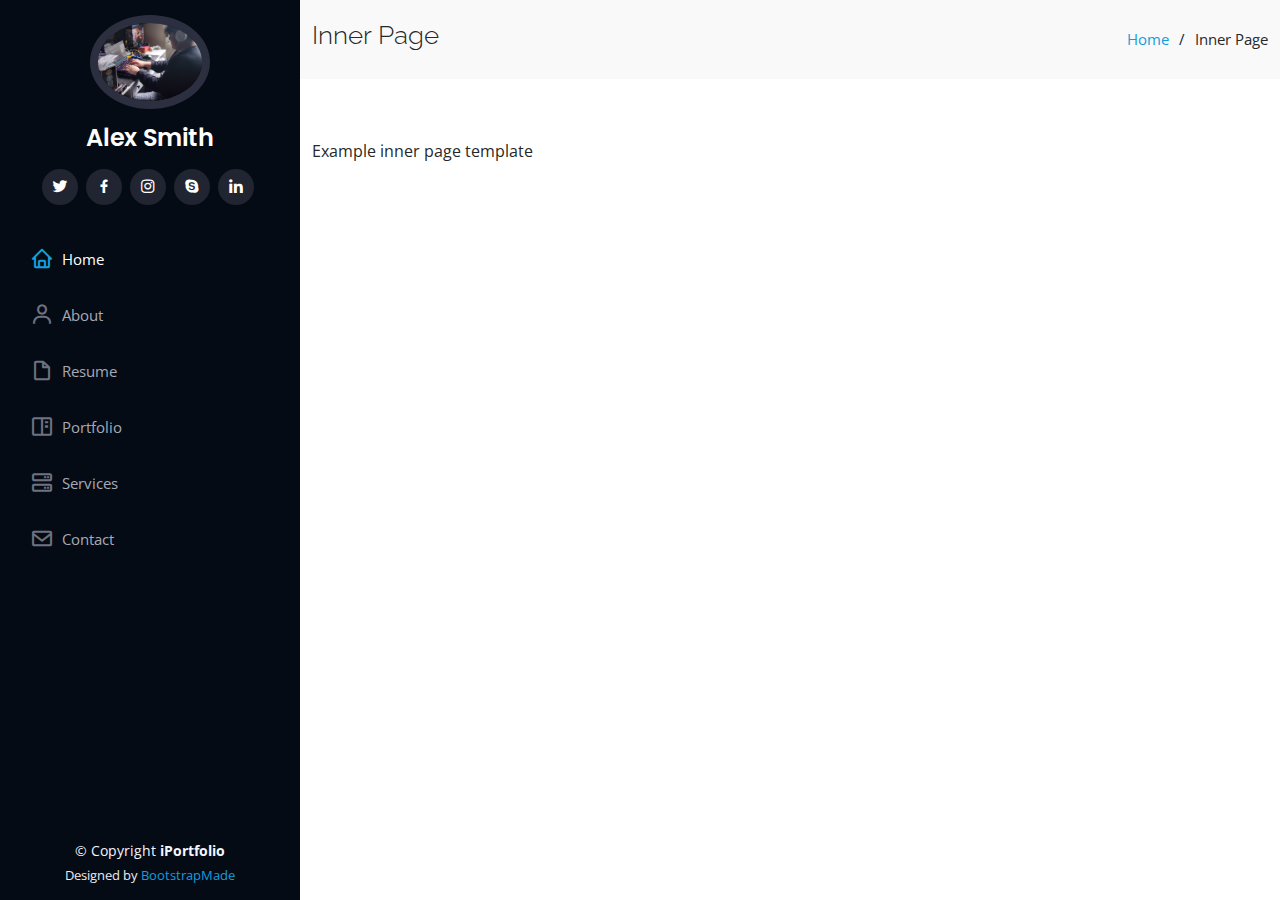
<file: iPortfolio/inner-page.html>
<!DOCTYPE html>
<html lang="en">

<head>
  <meta charset="utf-8">
  <meta content="width=device-width, initial-scale=1.0" name="viewport">

  <title>Inner Page - iPortfolio Bootstrap Template</title>
  <meta content="" name="description">
  <meta content="" name="keywords">

  <!-- Favicons -->
  <link href="assets/img/favicon.png" rel="icon">
  <link href="assets/img/apple-touch-icon.png" rel="apple-touch-icon">

  <!-- Google Fonts -->
  <link href="https://fonts.googleapis.com/css?family=Open+Sans:300,300i,400,400i,600,600i,700,700i|Raleway:300,300i,400,400i,500,500i,600,600i,700,700i|Poppins:300,300i,400,400i,500,500i,600,600i,700,700i" rel="stylesheet">

  <!-- Vendor CSS Files -->
  <link href="assets/vendor/aos/aos.css" rel="stylesheet">
  <link href="assets/vendor/bootstrap/css/bootstrap.min.css" rel="stylesheet">
  <link href="assets/vendor/bootstrap-icons/bootstrap-icons.css" rel="stylesheet">
  <link href="assets/vendor/boxicons/css/boxicons.min.css" rel="stylesheet">
  <link href="assets/vendor/glightbox/css/glightbox.min.css" rel="stylesheet">
  <link href="assets/vendor/swiper/swiper-bundle.min.css" rel="stylesheet">

  <!-- Template Main CSS File -->
  <link href="assets/css/style.css" rel="stylesheet">

  <!-- =======================================================
  * Template Name: iPortfolio
  * Updated: Mar 10 2023 with Bootstrap v5.2.3
  * Template URL: https://bootstrapmade.com/iportfolio-bootstrap-portfolio-websites-template/
  * Author: BootstrapMade.com
  * License: https://bootstrapmade.com/license/
  ======================================================== -->
</head>

<body>

  <!-- ======= Mobile nav toggle button ======= -->
  <i class="bi bi-list mobile-nav-toggle d-xl-none"></i>

  <!-- ======= Header ======= -->
  <header id="header">
    <div class="d-flex flex-column">

      <div class="profile">
        <img src="pictures/20230314_175415.jpg"  alt="" class="img-fluid rounded-circle">
        <h1 class="text-light"><a href="index.html">Alex Smith</a></h1>
        <div class="social-links mt-3 text-center">
          <a href="#" class="twitter"><i class="bx bxl-twitter"></i></a>
          <a href="#" class="facebook"><i class="bx bxl-facebook"></i></a>
          <a href="#" class="instagram"><i class="bx bxl-instagram"></i></a>
          <a href="#" class="google-plus"><i class="bx bxl-skype"></i></a>
          <a href="#" class="linkedin"><i class="bx bxl-linkedin"></i></a>
        </div>
      </div>

      <nav id="navbar" class="nav-menu navbar">
        <ul>
          <li><a href="#hero" class="nav-link scrollto active"><i class="bx bx-home"></i> <span>Home</span></a></li>
          <li><a href="#about" class="nav-link scrollto"><i class="bx bx-user"></i> <span>About</span></a></li>
          <li><a href="#resume" class="nav-link scrollto"><i class="bx bx-file-blank"></i> <span>Resume</span></a></li>
          <li><a href="#portfolio" class="nav-link scrollto"><i class="bx bx-book-content"></i> <span>Portfolio</span></a></li>
          <li><a href="#services" class="nav-link scrollto"><i class="bx bx-server"></i> <span>Services</span></a></li>
          <li><a href="#contact" class="nav-link scrollto"><i class="bx bx-envelope"></i> <span>Contact</span></a></li>
        </ul>
      </nav><!-- .nav-menu -->
    </div>
  </header><!-- End Header -->

  <main id="main">

    <!-- ======= Breadcrumbs ======= -->
    <section class="breadcrumbs">
      <div class="container">

        <div class="d-flex justify-content-between align-items-center">
          <h2>Inner Page</h2>
          <ol>
            <li><a href="index.html">Home</a></li>
            <li>Inner Page</li>
          </ol>
        </div>

      </div>
    </section><!-- End Breadcrumbs -->

    <section class="inner-page">
      <div class="container">
        <p>
          Example inner page template
        </p>
      </div>
    </section>

  </main><!-- End #main -->

  <!-- ======= Footer ======= -->
  <footer id="footer">
    <div class="container">
      <div class="copyright">
        &copy; Copyright <strong><span>iPortfolio</span></strong>
      </div>
      <div class="credits">

        Designed by <a href="https://bootstrapmade.com/">BootstrapMade</a>
      </div>
    </div>
  </footer><!-- End  Footer -->

  <a href="#" class="back-to-top d-flex align-items-center justify-content-center"><i class="bi bi-arrow-up-short"></i></a>

  <!-- Vendor JS Files -->
  <script src="assets/vendor/purecounter/purecounter_vanilla.js"></script>
  <script src="assets/vendor/aos/aos.js"></script>
  <script src="assets/vendor/bootstrap/js/bootstrap.bundle.min.js"></script>
  <script src="assets/vendor/glightbox/js/glightbox.min.js"></script>
  <script src="assets/vendor/isotope-layout/isotope.pkgd.min.js"></script>
  <script src="assets/vendor/swiper/swiper-bundle.min.js"></script>
  <script src="assets/vendor/typed.js/typed.min.js"></script>
  <script src="assets/vendor/waypoints/noframework.waypoints.js"></script>
  <script src="assets/vendor/php-email-form/validate.js"></script>

  <!-- Template Main JS File -->
  <script src="assets/js/main.js"></script>

</body>

</html>
</file>
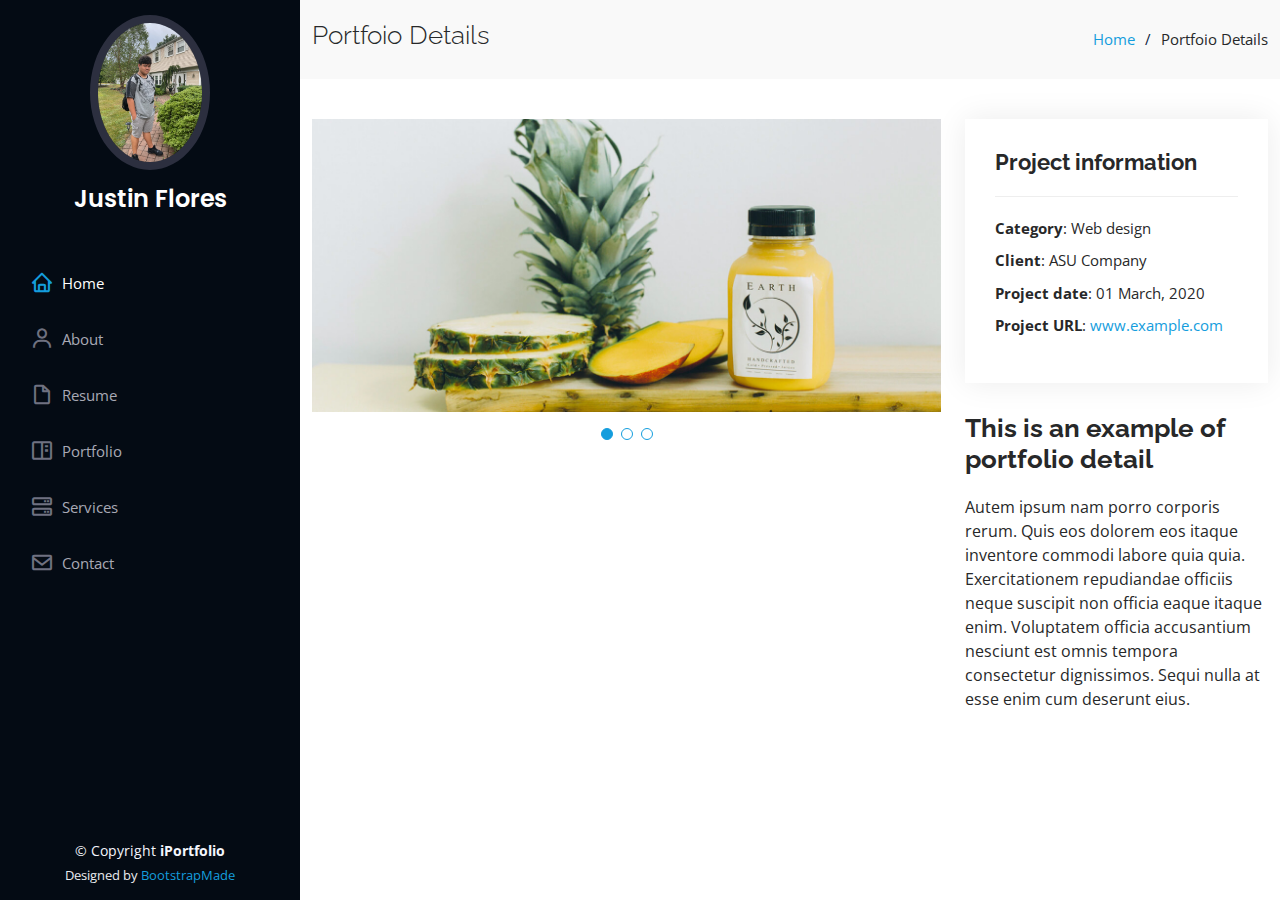
<file: iPortfolio/portfolio-details.html>
<!DOCTYPE html>
<html lang="en">

<head>
  <meta charset="utf-8">
  <meta content="width=device-width, initial-scale=1.0" name="viewport">

  <title>Portfolio Details - iPortfolio Bootstrap Template</title>
  <meta content="" name="description">
  <meta content="" name="keywords">

  <!-- Favicons -->
  <link href="assets/img/favicon.png" rel="icon">
  <link href="assets/img/apple-touch-icon.png" rel="apple-touch-icon">

  <!-- Google Fonts -->
  <link href="https://fonts.googleapis.com/css?family=Open+Sans:300,300i,400,400i,600,600i,700,700i|Raleway:300,300i,400,400i,500,500i,600,600i,700,700i|Poppins:300,300i,400,400i,500,500i,600,600i,700,700i" rel="stylesheet">

  <!-- Vendor CSS Files -->
  <link href="assets/vendor/aos/aos.css" rel="stylesheet">
  <link href="assets/vendor/bootstrap/css/bootstrap.min.css" rel="stylesheet">
  <link href="assets/vendor/bootstrap-icons/bootstrap-icons.css" rel="stylesheet">
  <link href="assets/vendor/boxicons/css/boxicons.min.css" rel="stylesheet">
  <link href="assets/vendor/glightbox/css/glightbox.min.css" rel="stylesheet">
  <link href="assets/vendor/swiper/swiper-bundle.min.css" rel="stylesheet">

  <!-- Template Main CSS File -->
  <link href="assets/css/style.css" rel="stylesheet">

  <!-- =======================================================
  * Template Name: iPortfolio
  * Updated: Mar 10 2023 with Bootstrap v5.2.3
  * Template URL: https://bootstrapmade.com/iportfolio-bootstrap-portfolio-websites-template/
  * Author: BootstrapMade.com
  * License: https://bootstrapmade.com/license/
  ======================================================== -->
</head>

<body>

  <!-- ======= Mobile nav toggle button ======= -->
  <i class="bi bi-list mobile-nav-toggle d-xl-none"></i>

  <!-- ======= Header ======= -->
  <header id="header">
    <div class="d-flex flex-column">

      <div class="profile">
        <img src="pictures/IMG_2590.jpg"alt="" class="img-fluid rounded-circle">
        <h1 class="text-light"><a href="index.html">Justin Flores</a></h1>
        <div class="social-links mt-3 text-center">
        </div>
      </div>

      <nav id="navbar" class="nav-menu navbar">
        <ul>
          <li><a href="#hero" class="nav-link scrollto active"><i class="bx bx-home"></i> <span>Home</span></a></li>
          <li><a href="#about" class="nav-link scrollto"><i class="bx bx-user"></i> <span>About</span></a></li>
          <li><a href="#resume" class="nav-link scrollto"><i class="bx bx-file-blank"></i> <span>Resume</span></a></li>
          <li><a href="#portfolio" class="nav-link scrollto"><i class="bx bx-book-content"></i> <span>Portfolio</span></a></li>
          <li><a href="#services" class="nav-link scrollto"><i class="bx bx-server"></i> <span>Services</span></a></li>
          <li><a href="#contact" class="nav-link scrollto"><i class="bx bx-envelope"></i> <span>Contact</span></a></li>
        </ul>
      </nav><!-- .nav-menu -->
    </div>
  </header><!-- End Header -->

  <main id="main">

    <!-- ======= Breadcrumbs ======= -->
    <section id="breadcrumbs" class="breadcrumbs">
      <div class="container">

        <div class="d-flex justify-content-between align-items-center">
          <h2>Portfoio Details</h2>
          <ol>
            <li><a href="index.html">Home</a></li>
            <li>Portfoio Details</li>
          </ol>
        </div>

      </div>
    </section><!-- End Breadcrumbs -->

    <!-- ======= Portfolio Details Section ======= -->
    <section id="portfolio-details" class="portfolio-details">
      <div class="container">

        <div class="row gy-4">

          <div class="col-lg-8">
            <div class="portfolio-details-slider swiper">
              <div class="swiper-wrapper align-items-center">

                <div class="swiper-slide">
                  <img src="assets/img/portfolio/portfolio-details-1.jpg" alt="">
                </div>

                <div class="swiper-slide">
                  <img src="assets/img/portfolio/portfolio-details-2.jpg" alt="">
                </div>

                <div class="swiper-slide">
                  <img src="assets/img/portfolio/portfolio-details-3.jpg" alt="">
                </div>

              </div>
              <div class="swiper-pagination"></div>
            </div>
          </div>

          <div class="col-lg-4">
            <div class="portfolio-info">
              <h3>Project information</h3>
              <ul>
                <li><strong>Category</strong>: Web design</li>
                <li><strong>Client</strong>: ASU Company</li>
                <li><strong>Project date</strong>: 01 March, 2020</li>
                <li><strong>Project URL</strong>: <a href="#">www.example.com</a></li>
              </ul>
            </div>
            <div class="portfolio-description">
              <h2>This is an example of portfolio detail</h2>
              <p>
                Autem ipsum nam porro corporis rerum. Quis eos dolorem eos itaque inventore commodi labore quia quia. Exercitationem repudiandae officiis neque suscipit non officia eaque itaque enim. Voluptatem officia accusantium nesciunt est omnis tempora consectetur dignissimos. Sequi nulla at esse enim cum deserunt eius.
              </p>
            </div>
          </div>

        </div>

      </div>
    </section><!-- End Portfolio Details Section -->

  </main><!-- End #main -->

  <!-- ======= Footer ======= -->
  <footer id="footer">
    <div class="container">
      <div class="copyright">
        &copy; Copyright <strong><span>iPortfolio</span></strong>
      </div>
      <div class="credits">
        <!-- All the links in the footer should remain intact. -->
        <!-- You can delete the links only if you purchased the pro version. -->
        <!-- Licensing information: https://bootstrapmade.com/license/ -->
        <!-- Purchase the pro version with working PHP/AJAX contact form: https://bootstrapmade.com/iportfolio-bootstrap-portfolio-websites-template/ -->
        Designed by <a href="https://bootstrapmade.com/">BootstrapMade</a>
      </div>
    </div>
  </footer><!-- End  Footer -->

  <a href="#" class="back-to-top d-flex align-items-center justify-content-center"><i class="bi bi-arrow-up-short"></i></a>

  <!-- Vendor JS Files -->
  <script src="assets/vendor/purecounter/purecounter_vanilla.js"></script>
  <script src="assets/vendor/aos/aos.js"></script>
  <script src="assets/vendor/bootstrap/js/bootstrap.bundle.min.js"></script>
  <script src="assets/vendor/glightbox/js/glightbox.min.js"></script>
  <script src="assets/vendor/isotope-layout/isotope.pkgd.min.js"></script>
  <script src="assets/vendor/swiper/swiper-bundle.min.js"></script>
  <script src="assets/vendor/typed.js/typed.min.js"></script>
  <script src="assets/vendor/waypoints/noframework.waypoints.js"></script>
  <script src="assets/vendor/php-email-form/validate.js"></script>

  <!-- Template Main JS File -->
  <script src="assets/js/main.js"></script>

</body>

</html>
</file>
<file: iPortfolio/assets/css/style.css>
/**
* Template Name: iPortfolio
* Updated: Mar 10 2023 with Bootstrap v5.2.3
* Template URL: https://bootstrapmade.com/iportfolio-bootstrap-portfolio-websites-template/
* Author: BootstrapMade.com
* License: https://bootstrapmade.com/license/
*/

/*--------------------------------------------------------------
# General
--------------------------------------------------------------*/
body {
  font-family: "Open Sans", sans-serif;
  color: #272829;
}

a {
  color: #149ddd;
  text-decoration: none;
}

a:hover {
  color: #37b3ed;
  text-decoration: none;
}

h1,
h2,
h3,
h4,
h5,
h6 {
  font-family: "Raleway", sans-serif;
}

/*--------------------------------------------------------------
# Back to top button
--------------------------------------------------------------*/
.back-to-top {
  position: fixed;
  visibility: hidden;
  opacity: 0;
  right: 15px;
  bottom: 15px;
  z-index: 996;
  background: #149ddd;
  width: 40px;
  height: 40px;
  border-radius: 50px;
  transition: all 0.4s;
}

.back-to-top i {
  font-size: 28px;
  color: #fff;
  line-height: 0;
}

.back-to-top:hover {
  background: #2eafec;
  color: #fff;
}

.back-to-top.active {
  visibility: visible;
  opacity: 1;
}

/*--------------------------------------------------------------
# Header
--------------------------------------------------------------*/
#header {
  position: fixed;
  top: 0;
  left: 0;
  bottom: 0;
  width: 300px;
  transition: all ease-in-out 0.5s;
  z-index: 9997;
  transition: all 0.5s;
  padding: 0 15px;
  background: #040b14;
  overflow-y: auto;
}

#header .profile img {
  margin: 15px auto;
  display: block;
  width: 120px;
  border: 8px solid #2c2f3f;
}

#header .profile h1 {
  font-size: 24px;
  margin: 0;
  padding: 0;
  font-weight: 600;
  -moz-text-align-last: center;
  text-align-last: center;
  font-family: "Poppins", sans-serif;
}

#header .profile h1 a,
#header .profile h1 a:hover {
  color: #fff;
  text-decoration: none;
}

#header .profile .social-links a {
  font-size: 18px;
  display: inline-block;
  background: #212431;
  color: #fff;
  line-height: 1;
  padding: 8px 0;
  margin-right: 4px;
  border-radius: 50%;
  text-align: center;
  width: 36px;
  height: 36px;
  transition: 0.3s;
}

#header .profile .social-links a:hover {
  background: #149ddd;
  color: #fff;
  text-decoration: none;
}

#main {
  margin-left: 300px;
}

@media (max-width: 1199px) {
  #header {
    left: -300px;
  }

  #main {
    margin-left: 0;
  }
}

/*--------------------------------------------------------------
# Navigation Menu
--------------------------------------------------------------*/
/* Desktop Navigation */
.nav-menu {
  padding: 30px 0 0 0;
}

.nav-menu * {
  margin: 0;
  padding: 0;
  list-style: none;
}

.nav-menu>ul>li {
  position: relative;
  white-space: nowrap;
}

.nav-menu a,
.nav-menu a:focus {
  display: flex;
  align-items: center;
  color: #a8a9b4;
  padding: 12px 15px;
  margin-bottom: 8px;
  transition: 0.3s;
  font-size: 15px;
}

.nav-menu a i,
.nav-menu a:focus i {
  font-size: 24px;
  padding-right: 8px;
  color: #6f7180;
}

.nav-menu a:hover,
.nav-menu .active,
.nav-menu .active:focus,
.nav-menu li:hover>a {
  text-decoration: none;
  color: #fff;
}

.nav-menu a:hover i,
.nav-menu .active i,
.nav-menu .active:focus i,
.nav-menu li:hover>a i {
  color: #149ddd;
}

/* Mobile Navigation */
.mobile-nav-toggle {
  position: fixed;
  right: 15px;
  top: 15px;
  z-index: 9998;
  border: 0;
  font-size: 24px;
  transition: all 0.4s;
  outline: none !important;
  background-color: #149ddd;
  color: #fff;
  width: 40px;
  height: 40px;
  display: inline-flex;
  align-items: center;
  justify-content: center;
  line-height: 0;
  border-radius: 50px;
  cursor: pointer;
}

.mobile-nav-active {
  overflow: hidden;
}

.mobile-nav-active #header {
  left: 0;
}

/*--------------------------------------------------------------
# Hero Section
--------------------------------------------------------------*/
#hero {
  width: 100%;
  height: 100vh;
  background: url("../img/pic.jpg") top center;
  background-size: cover;
}

#hero:before {
  content: "";
  background: rgba(5, 13, 24, 0.3);
  position: absolute;
  bottom: 0;
  top: 0;
  left: 0;
  right: 0;
  z-index: 1;
}

#hero .hero-container {
  position: relative;
  z-index: 2;
  min-width: 300px;
}

#hero h1 {
  margin: 0 0 10px 0;
  font-size: 64px;
  font-weight: 700;
  line-height: 56px;
  color: #fff;
}

#hero p {
  color: #fff;
  margin-bottom: 50px;
  font-size: 26px;
  font-family: "Poppins", sans-serif;
}

#hero p span {
  color: #fff;
  padding-bottom: 4px;
  letter-spacing: 1px;
  border-bottom: 3px solid #149ddd;
}

@media (min-width: 1024px) {
  #hero {
    background-attachment: fixed;
  }
}

@media (max-width: 768px) {
  #hero h1 {
    font-size: 28px;
    line-height: 36px;
  }

  #hero h2 {
    font-size: 18px;
    line-height: 24px;
    margin-bottom: 30px;
  }
}

/*--------------------------------------------------------------
# Sections General
--------------------------------------------------------------*/
section {
  padding: 60px 0;
  overflow: hidden;
}

.section-bg {
  background: #f5f8fd;
}

.section-title {
  padding-bottom: 30px;
}

.section-title h2 {
  font-size: 32px;
  font-weight: bold;
  margin-bottom: 20px;
  padding-bottom: 20px;
  position: relative;
  color: #173b6c;
}

.section-title h2::after {
  content: "";
  position: absolute;
  display: block;
  width: 50px;
  height: 3px;
  background: #149ddd;
  bottom: 0;
  left: 0;
}

.section-title p {
  margin-bottom: 0;
}

/*--------------------------------------------------------------
# About
--------------------------------------------------------------*/
.about .content h3 {
  font-weight: 700;
  font-size: 26px;
  color: #173b6c;
}

.about .content ul {
  list-style: none;
  padding: 0;
}

.about .content ul li {
  margin-bottom: 20px;
  display: flex;
  align-items: center;
}

.about .content ul strong {
  margin-right: 10px;
}

.about .content ul i {
  font-size: 16px;
  margin-right: 5px;
  color: #149ddd;
  line-height: 0;
}

.about .content p:last-child {
  margin-bottom: 0;
}

/*--------------------------------------------------------------
# Facts
--------------------------------------------------------------*/
.facts {
  padding-bottom: 30px;
}

.facts .count-box {
  padding: 30px;
  width: 100%;
}

.facts .count-box i {
  display: block;
  font-size: 44px;
  color: #149ddd;
  float: left;
  line-height: 0;
}

.facts .count-box span {
  font-size: 48px;
  line-height: 40px;
  display: block;
  font-weight: 700;
  color: #050d18;
  margin-left: 60px;
}

.facts .count-box p {
  padding: 15px 0 0 0;
  margin: 0 0 0 60px;
  font-family: "Raleway", sans-serif;
  font-size: 14px;
  color: #122f57;
}

.facts .count-box a {
  font-weight: 600;
  display: block;
  margin-top: 20px;
  color: #122f57;
  font-size: 15px;
  font-family: "Poppins", sans-serif;
  transition: ease-in-out 0.3s;
}

.facts .count-box a:hover {
  color: #1f5297;
}

/*--------------------------------------------------------------
# Akills
--------------------------------------------------------------*/
.skills .progress {
  height: 60px;
  display: block;
  background: none;
  border-radius: 0;
}

.skills .progress .skill {
  padding: 0;
  margin: 0 0 6px 0;
  text-transform: uppercase;
  display: block;
  font-weight: 600;
  font-family: "Poppins", sans-serif;
  color: #050d18;
}

.skills .progress .skill .val {
  float: right;
  font-style: normal;
}

.skills .progress-bar-wrap {
  background: #dce8f8;
  height: 10px;
}

.skills .progress-bar {
  width: 1px;
  height: 10px;
  transition: 0.9s;
  background-color: #149ddd;
}

/*--------------------------------------------------------------
# Resume
--------------------------------------------------------------*/
.resume .resume-title {
  font-size: 26px;
  font-weight: 700;
  margin-top: 20px;
  margin-bottom: 20px;
  color: #050d18;
}

.resume .resume-item {
  padding: 0 0 20px 20px;
  margin-top: -2px;
  border-left: 2px solid #1f5297;
  position: relative;
}

.resume .resume-item h4 {
  line-height: 18px;
  font-size: 18px;
  font-weight: 600;
  text-transform: uppercase;
  font-family: "Poppins", sans-serif;
  color: #050d18;
  margin-bottom: 10px;
}

.resume .resume-item h5 {
  font-size: 16px;
  background: #e4edf9;
  padding: 5px 15px;
  display: inline-block;
  font-weight: 600;
  margin-bottom: 10px;
}

.resume .resume-item ul {
  padding-left: 20px;
}

.resume .resume-item ul li {
  padding-bottom: 10px;
}

.resume .resume-item:last-child {
  padding-bottom: 0;
}

.resume .resume-item::before {
  content: "";
  position: absolute;
  width: 16px;
  height: 16px;
  border-radius: 50px;
  left: -9px;
  top: 0;
  background: #fff;
  border: 2px solid #1f5297;
}

/*--------------------------------------------------------------
# Portfolio
--------------------------------------------------------------*/
.portfolio .portfolio-item {
  margin-bottom: 30px;
}

.portfolio #portfolio-flters {
  padding: 0;
  margin: 0 auto 35px auto;
  list-style: none;
  text-align: center;
  background: #fff;
  border-radius: 50px;
  padding: 2px 15px;
}

.portfolio #portfolio-flters li {
  cursor: pointer;
  display: inline-block;
  padding: 10px 15px 8px 15px;
  font-size: 14px;
  font-weight: 600;
  line-height: 1;
  text-transform: uppercase;
  color: #272829;
  margin-bottom: 5px;
  transition: all 0.3s ease-in-out;
}

.portfolio #portfolio-flters li:hover,
.portfolio #portfolio-flters li.filter-active {
  color: #149ddd;
}

.portfolio #portfolio-flters li:last-child {
  margin-right: 0;
}

.portfolio .portfolio-wrap {
  transition: 0.3s;
  position: relative;
  overflow: hidden;
  z-index: 1;
}

.portfolio .portfolio-wrap::before {
  content: "";
  background: rgba(255, 255, 255, 0.5);
  position: absolute;
  left: 0;
  right: 0;
  top: 0;
  bottom: 0;
  transition: all ease-in-out 0.3s;
  z-index: 2;
  opacity: 0;
}

.portfolio .portfolio-wrap .portfolio-links {
  opacity: 1;
  left: 0;
  right: 0;
  bottom: -60px;
  z-index: 3;
  position: absolute;
  transition: all ease-in-out 0.3s;
  display: flex;
  justify-content: center;
}

.portfolio .portfolio-wrap .portfolio-links a {
  color: #fff;
  font-size: 28px;
  text-align: center;
  background: rgba(20, 157, 221, 0.75);
  transition: 0.3s;
  width: 50%;
}

.portfolio .portfolio-wrap .portfolio-links a:hover {
  background: rgba(20, 157, 221, 0.95);
}

.portfolio .portfolio-wrap .portfolio-links a+a {
  border-left: 1px solid #37b3ed;
}

.portfolio .portfolio-wrap:hover::before {
  top: 0;
  left: 0;
  right: 0;
  bottom: 0;
  opacity: 1;
}

.portfolio .portfolio-wrap:hover .portfolio-links {
  opacity: 1;
  bottom: 0;
}

/*--------------------------------------------------------------
# Portfolio Details
--------------------------------------------------------------*/
.portfolio-details {
  padding-top: 40px;
}

.portfolio-details .portfolio-details-slider img {
  width: 100%;
}

.portfolio-details .portfolio-details-slider .swiper-pagination {
  margin-top: 20px;
  position: relative;
}

.portfolio-details .portfolio-details-slider .swiper-pagination .swiper-pagination-bullet {
  width: 12px;
  height: 12px;
  background-color: #fff;
  opacity: 1;
  border: 1px solid #149ddd;
}

.portfolio-details .portfolio-details-slider .swiper-pagination .swiper-pagination-bullet-active {
  background-color: #149ddd;
}

.portfolio-details .portfolio-info {
  padding: 30px;
  box-shadow: 0px 0 30px rgba(5, 13, 24, 0.08);
}

.portfolio-details .portfolio-info h3 {
  font-size: 22px;
  font-weight: 700;
  margin-bottom: 20px;
  padding-bottom: 20px;
  border-bottom: 1px solid #eee;
}

.portfolio-details .portfolio-info ul {
  list-style: none;
  padding: 0;
  font-size: 15px;
}

.portfolio-details .portfolio-info ul li+li {
  margin-top: 10px;
}

.portfolio-details .portfolio-description {
  padding-top: 30px;
}

.portfolio-details .portfolio-description h2 {
  font-size: 26px;
  font-weight: 700;
  margin-bottom: 20px;
}

.portfolio-details .portfolio-description p {
  padding: 0;
}

/*--------------------------------------------------------------
# Services
--------------------------------------------------------------*/
.services .icon-box {
  margin-bottom: 20px;
}

.services .icon {
  float: left;
  display: flex;
  align-items: center;
  justify-content: center;
  width: 54px;
  height: 54px;
  background: #149ddd;
  border-radius: 50%;
  transition: 0.5s;
  border: 1px solid #149ddd;
}

.services .icon i {
  color: #fff;
  font-size: 24px;
  line-height: 0;
}

.services .icon-box:hover .icon {
  background: #fff;
}

.services .icon-box:hover .icon i {
  color: #149ddd;
}

.services .title {
  margin-left: 80px;
  font-weight: 700;
  margin-bottom: 15px;
  font-size: 18px;
}

.services .title a {
  color: #343a40;
}

.services .title a:hover {
  color: #149ddd;
}

.services .description {
  margin-left: 80px;
  line-height: 24px;
  font-size: 14px;
}

/*--------------------------------------------------------------
# Testimonials
--------------------------------------------------------------*/
.testimonials .testimonials-carousel,
.testimonials .testimonials-slider {
  overflow: hidden;
}

.testimonials .testimonial-item {
  box-sizing: content-box;
  text-align: center;
  min-height: 320px;
}

.testimonials .testimonial-item .testimonial-img {
  width: 90px;
  border-radius: 50%;
  margin: 0 auto;
}

.testimonials .testimonial-item h3 {
  font-size: 18px;
  font-weight: bold;
  margin: 10px 0 5px 0;
  color: #111;
}

.testimonials .testimonial-item h4 {
  font-size: 14px;
  color: #999;
  margin: 0;
}

.testimonials .testimonial-item .quote-icon-left,
.testimonials .testimonial-item .quote-icon-right {
  color: #c3e8fa;
  font-size: 26px;
}

.testimonials .testimonial-item .quote-icon-left {
  display: inline-block;
  left: -5px;
  position: relative;
}

.testimonials .testimonial-item .quote-icon-right {
  display: inline-block;
  right: -5px;
  position: relative;
  top: 10px;
}

.testimonials .testimonial-item p {
  font-style: italic;
  margin: 0 15px 15px 15px;
  padding: 20px;
  background: #fff;
  position: relative;
  margin-bottom: 35px;
  border-radius: 6px;
  box-shadow: 0px 2px 15px rgba(0, 0, 0, 0.1);
}

.testimonials .testimonial-item p::after {
  content: "";
  width: 0;
  height: 0;
  border-top: 20px solid #fff;
  border-right: 20px solid transparent;
  border-left: 20px solid transparent;
  position: absolute;
  bottom: -20px;
  left: calc(50% - 20px);
}

.testimonials .swiper-pagination {
  margin-top: 20px;
  position: relative;
}

.testimonials .swiper-pagination .swiper-pagination-bullet {
  width: 12px;
  height: 12px;
  background-color: #fff;
  opacity: 1;
  border: 1px solid #149ddd;
}

.testimonials .swiper-pagination .swiper-pagination-bullet-active {
  background-color: #149ddd;
}

/*--------------------------------------------------------------
# Contact
--------------------------------------------------------------*/
.contact {
  padding-bottom: 130px;
}

.contact .info {
  padding: 30px;
  background: #fff;
  width: 100%;
  box-shadow: 0 0 24px 0 rgba(0, 0, 0, 0.12);
}

.contact .info i {
  font-size: 20px;
  color: #149ddd;
  float: left;
  width: 44px;
  height: 44px;
  background: #dff3fc;
  display: flex;
  justify-content: center;
  align-items: center;
  border-radius: 50px;
  transition: all 0.3s ease-in-out;
}

.contact .info h4 {
  padding: 0 0 0 60px;
  font-size: 22px;
  font-weight: 600;
  margin-bottom: 5px;
  color: #050d18;
}

.contact .info p {
  padding: 0 0 10px 60px;
  margin-bottom: 20px;
  font-size: 14px;
  color: #173b6c;
}

.contact .info .email p {
  padding-top: 5px;
}

.contact .info .social-links {
  padding-left: 60px;
}

.contact .info .social-links a {
  font-size: 18px;
  display: inline-block;
  background: #333;
  color: #fff;
  line-height: 1;
  padding: 8px 0;
  border-radius: 50%;
  text-align: center;
  width: 36px;
  height: 36px;
  transition: 0.3s;
  margin-right: 10px;
}

.contact .info .social-links a:hover {
  background: #149ddd;
  color: #fff;
}

.contact .info .email:hover i,
.contact .info .address:hover i,
.contact .info .phone:hover i {
  background: #149ddd;
  color: #fff;
}

.contact .php-email-form {
  width: 100%;
  padding: 30px;
  background: #fff;
  box-shadow: 0 0 24px 0 rgba(0, 0, 0, 0.12);
}

.contact .php-email-form .form-group {
  padding-bottom: 8px;
}

.contact .php-email-form .validate {
  display: none;
  color: red;
  margin: 0 0 15px 0;
  font-weight: 400;
  font-size: 13px;
}

.contact .php-email-form .error-message {
  display: none;
  color: #fff;
  background: #ed3c0d;
  text-align: left;
  padding: 15px;
  font-weight: 600;
}

.contact .php-email-form .error-message br+br {
  margin-top: 25px;
}

.contact .php-email-form .sent-message {
  display: none;
  color: #fff;
  background: #18d26e;
  text-align: center;
  padding: 15px;
  font-weight: 600;
}

.contact .php-email-form .loading {
  display: none;
  background: #fff;
  text-align: center;
  padding: 15px;
}

.contact .php-email-form .loading:before {
  content: "";
  display: inline-block;
  border-radius: 50%;
  width: 24px;
  height: 24px;
  margin: 0 10px -6px 0;
  border: 3px solid #18d26e;
  border-top-color: #eee;
  animation: animate-loading 1s linear infinite;
}

.contact .php-email-form .form-group {
  margin-bottom: 15px;
}

.contact .php-email-form label {
  padding-bottom: 8px;
}

.contact .php-email-form input,
.contact .php-email-form textarea {
  border-radius: 0;
  box-shadow: none;
  font-size: 14px;
}

.contact .php-email-form input {
  height: 44px;
}

.contact .php-email-form textarea {
  padding: 10px 15px;
}

.contact .php-email-form button[type=submit] {
  background: #149ddd;
  border: 0;
  padding: 10px 24px;
  color: #fff;
  transition: 0.4s;
  border-radius: 4px;
}

.contact .php-email-form button[type=submit]:hover {
  background: #37b3ed;
}

@keyframes animate-loading {
  0% {
    transform: rotate(0deg);
  }

  100% {
    transform: rotate(360deg);
  }
}

/*--------------------------------------------------------------
# Breadcrumbs
--------------------------------------------------------------*/
.breadcrumbs {
  padding: 20px 0;
  background: #f9f9f9;
}

.breadcrumbs h2 {
  font-size: 26px;
  font-weight: 300;
}

.breadcrumbs ol {
  display: flex;
  flex-wrap: wrap;
  list-style: none;
  padding: 0;
  margin: 0;
  font-size: 15px;
}

.breadcrumbs ol li+li {
  padding-left: 10px;
}

.breadcrumbs ol li+li::before {
  display: inline-block;
  padding-right: 10px;
  color: #0e2442;
  content: "/";
}

@media (max-width: 768px) {
  .breadcrumbs .d-flex {
    display: block !important;
  }

  .breadcrumbs ol {
    display: block;
  }

  .breadcrumbs ol li {
    display: inline-block;
  }
}

/*--------------------------------------------------------------
# Footer
--------------------------------------------------------------*/
#footer {
  padding: 15px;
  color: #f4f6fd;
  font-size: 14px;
  position: fixed;
  left: 0;
  bottom: 0;
  width: 300px;
  z-index: 9999;
  background: #040b14;
}

#footer .copyright {
  text-align: center;
}

#footer .credits {
  padding-top: 5px;
  text-align: center;
  font-size: 13px;
  color: #eaebf0;
}

@media (max-width: 1199px) {
  #footer {
    position: static;
    width: auto;
    padding-right: 20px 15px;
  }
}
</file>
